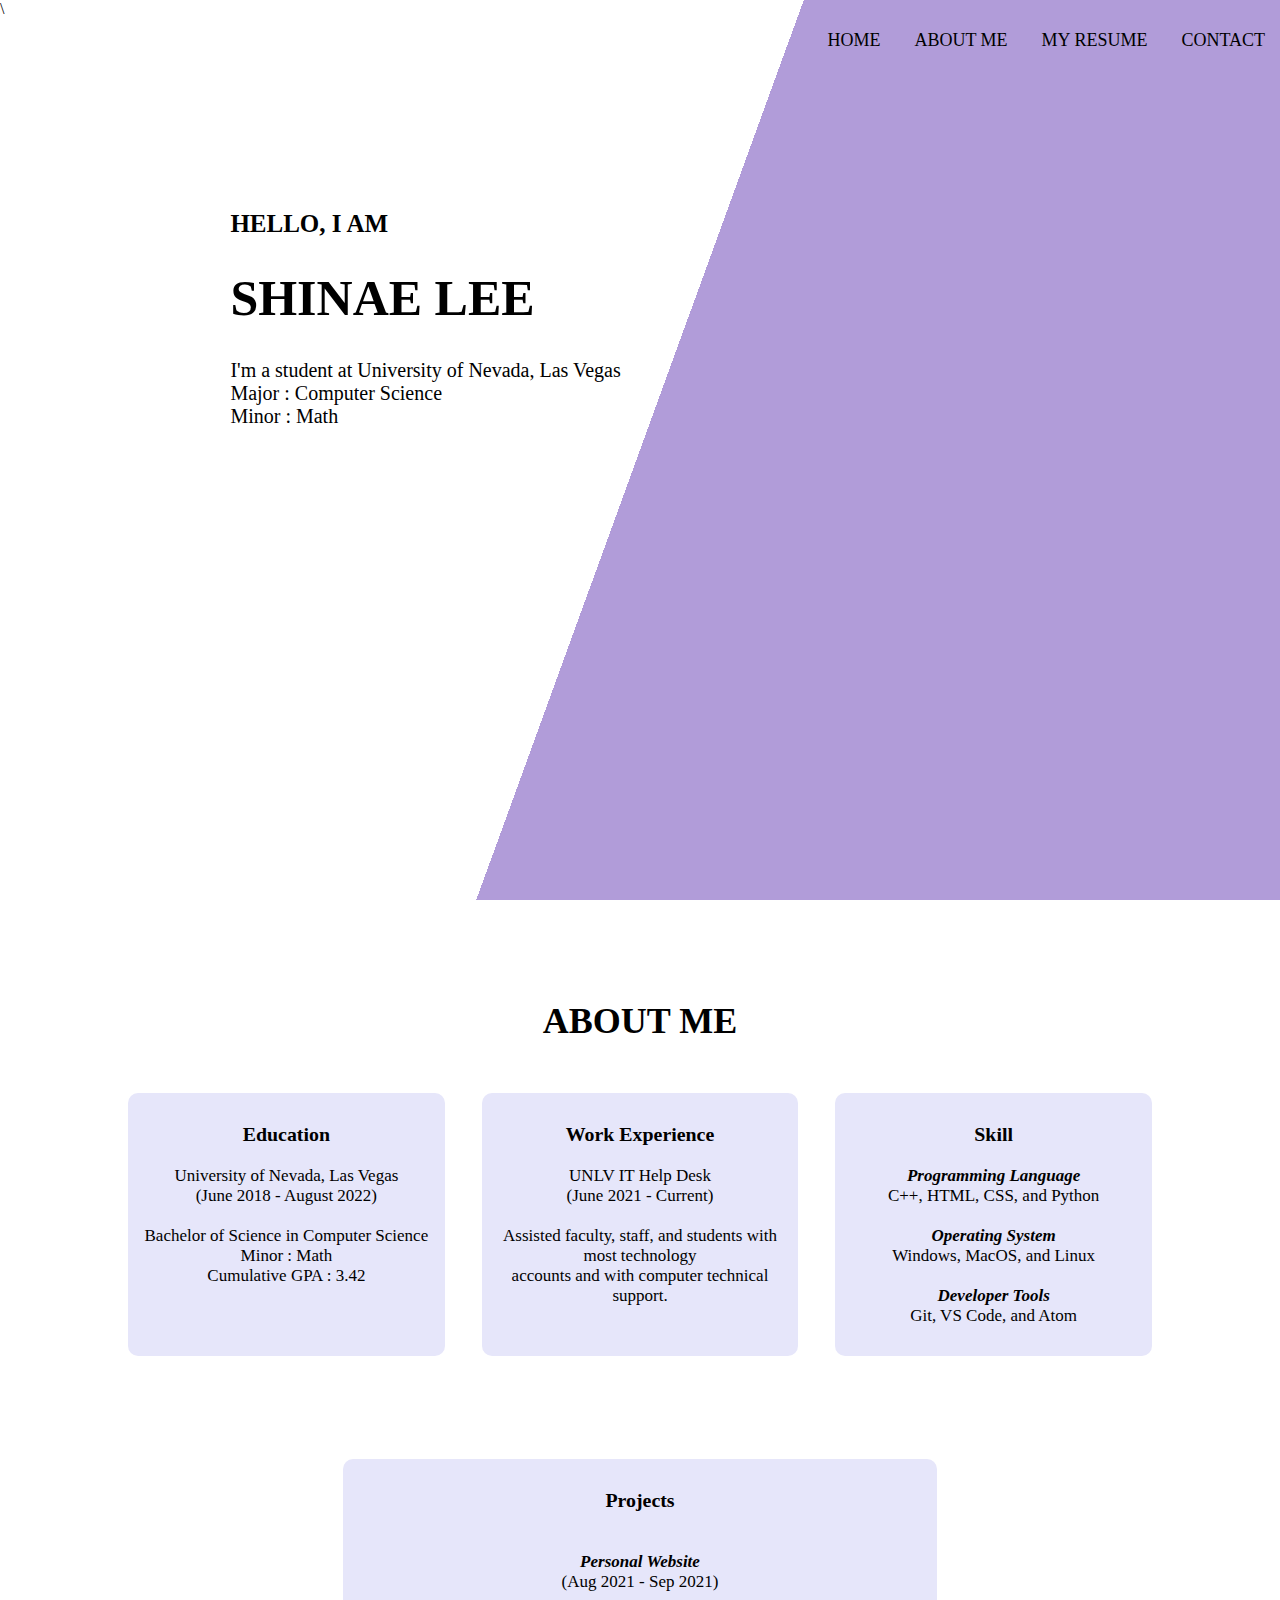
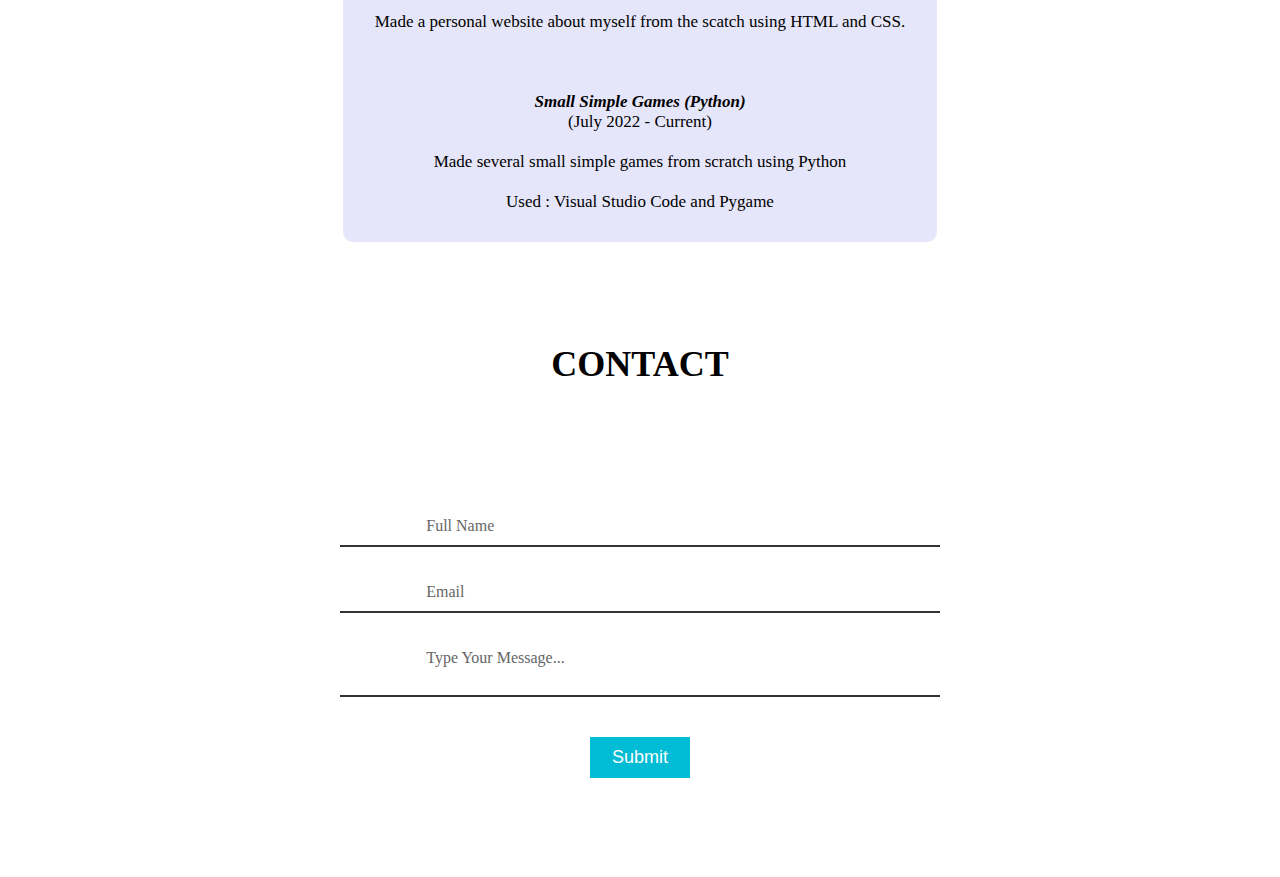
<file: index.html>
<!DOCTYPE html>
<html lang="en">
<head>
    <meta charset="UTF-8">
    <meta http-equiv="X-UA-Compatible" content="IE=edge">
    <meta name="viewport" content="width=device-width, initial-scale=1.0">
    <title> Personal Website </title>
    <link rel="stylesheet" href="style.css">   
</head>
<body>
    <div class="heading">
        <div class="nav_menu">\
            <ul>
                <li><a href="index.html"> HOME </a></li>
                <li><a href="#about_me"> ABOUT ME </a></li>
                <li><a href="resume.html"> MY RESUME </a></li>
                <li><a href="#contact"> CONTACT </a></li>
            </ul>
        </div>

        <div class="information">
            <h4> HELLO, I AM </h4>
            <h2> SHINAE LEE </h2>
            <p> I'm a student at University of Nevada, Las Vegas <br>
                Major : Computer Science <br> Minor : Math 
            </p>
        </div>
    </div>

    <div class="back_color"></div>

    <div id="about_me" class="about_me">
        <h1> ABOUT ME </h1>

        <div class="row">
            <div class="diffInfo">
                <h3> <b> Education </b> </h3>
                <p> <br> University of Nevada, Las Vegas <br> (June 2018 - August 2022) <br> <br> 
                Bachelor of Science in Computer Science <br> Minor : Math 
                <br> Cumulative GPA : 3.42
                </p>
            </div>
            <div class="diffInfo">
                <h3> <b> Work Experience </b> </h3>
                <p> <br>UNLV IT Help Desk <br> (June 2021 - Current) <br> <br> 
                Assisted faculty, staff, and students with most technology <br> 
                accounts and with computer technical support. 
            </div>
            <div class="diffInfo">
                <h3> <b> Skill </b> </h3>
                <p> <br> <b> <i> Programming Language </i> </b> <br> C++, HTML, CSS, and Python <br> <br> 
                <b> <i> Operating System </i> </b> <br> Windows, MacOS, and Linux <br> <br> 
                <b> <i> Developer Tools </i> </b> <br> Git, VS Code, and Atom 
        </div>
    </div>

    <div class="row_project">
        <div class="diffInfo_project">
            <h3> Projects </h3> <br> <br> 
            <h4> <i> Personal Website </i> </h4>
            <p> (Aug 2021 - Sep 2021) <br> <br> 
            Made a personal website about myself from the scatch using HTML and CSS. 
            </p>
            <br> <br> <br>
            <h4> <i> Small Simple Games (Python) </i> </h4>
            <p> (July 2022 - Current) <br> <br> Made several small simple games from scratch 
            using Python <br><br> 
            Used : Visual Studio Code and Pygame </p>
        </div>
    </div>

    <div id="contact" class="contact">
        <h1> <b> CONTACT </b> </h1>

        <br> <br> 
        
        <div class="contact_whole">
            <form action="https://formsubmit.co/ee0580034a89d81f93c2539306718da9" method="POST"> 
                <!-- Honeypot --> 
                <input type="text" name="_honey" style="display: none;">
                
                <!-- Disable Captcha -->
                <input type="hidden" name="_captcha" value="false">
                
                <input type="hidden" name="_next" value="https://shinae15.github.io/personal_website/success.html">
                
                <div class="contact_form">
                    <input type="text" name="name" required="required">
                    <span> Full Name </span>
                </div>
                <div class="contact_form">
                    <input type="text" name="email" required="required">
                    <span> Email </span>
                </div>
                <div class="contact_form">
                    <textarea name="message" required="required"></textarea>
                    <span> Type Your Message... </span>
                </div>
                <div class="contact_form">
                    <input type="submit" name="" required="Send">
                </div>
            </form>
        </div>
    </div>
</body>
</html>
</file>
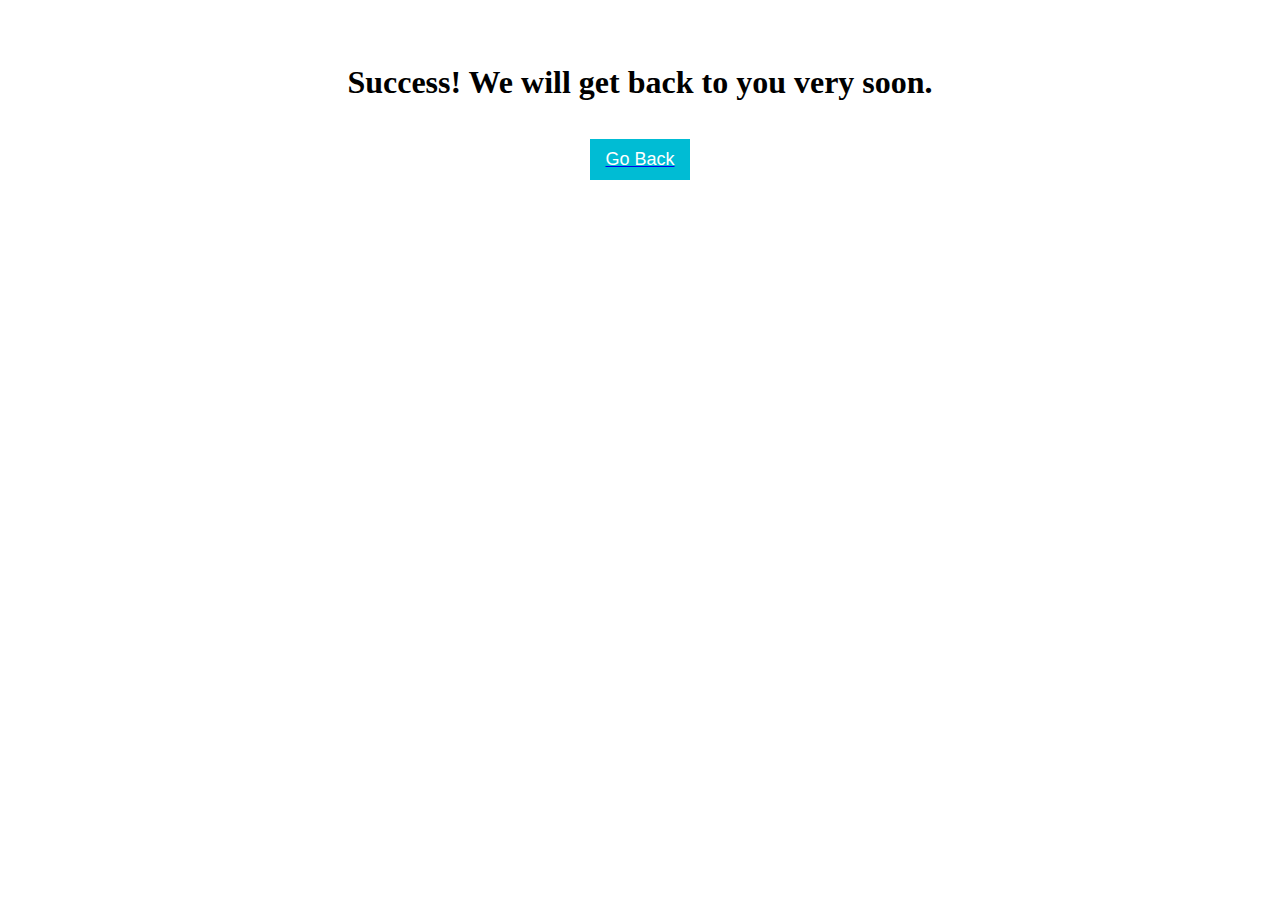
<file: success.html>
<!DOCTYPE html>
<html lang="en">
<head>
    <meta charset="UTF-8">
    <meta http-equiv="X-UA-Compatible" content="IE=edge">
    <meta name="viewport" content="width=device-width, initial-scale=1.0">
    <title> Personal Website </title>
    <link rel="stylesheet" href="new_style.css">   
</head>
<body>
    <div class="success">
        <h1> Success! We will get back to you very soon. </h1>
    </div>

    <a href="https://shinae15.github.io/personal_website/">
        <button class="button"> Go Back </button>
    </a>
</body>
</html>
</file>
<file: style.css>
* {
    margin: 0;
    padding: 0;
}

.heading {
    width: 100%;
    position: absolute;
    box-sizing: border-box;
    font-family: 'Arvo', serif;
}

.back_color {
    background: linear-gradient(110deg, white 50%, #b19cd9 2%);
    width: 100%;
    height: 100vh;
}

.nav_menu ul {
    height: 50px;
    float: right;
}

.nav_menu ul li {
    display: inline-block;
    padding: 30px 15px;
    font-size: 18px;
}

.nav_menu ul li a {
    color: black;  
    text-decoration: none;
}

.nav_menu ul li::after {
    content: '';
    width: 0%;
    height: 2px;
    background: black;
    display: block;
    margin: auto;
    transition: 0.5s;
}

/* This part is very important!! because it makes the line to be visible */
.nav_menu ul li:hover::after {
    width: 100%; 
}

.information {
    text-align: justify;
    margin-left: 18%;
    /*
    width: 450px;
    padding: 40px;
    padding-top: 200px;
    padding-bottom: 200px;
    border: 1.5px solid black;
    */
    margin-top: 15%;
}

.information h4 {
    font-size: 25px;
}

.information h2 {
    font-size: 50px;
    margin-top: 3%;
}

.information p {
    font-size: 20px;
    margin-top: 3%;
}

.about_me {
    width: 80%;
    margin: auto;
    text-align: center;
    padding-top: 100px;  
}

.about_me h1 {
    font-size: 36px;
    font-weight: 600;
}

.row {
    margin-top: 5%;
    display: flex;
    justify-content : space-between;
}

.diffInfo {
    flex-basis: 28%;
    background: #e6e6fa;
    border-radius: 10px;
    margin-bottom: 5%;
    padding: 30px 15px;
    transition: 0.5s;
}

.diffInfo {
    font-size: 17px;
}

.diffInfo:hover
{
    box-shadow: 0 0 20px 0px rgba(0, 0, 0, 0.2);
}

.row_project {
    margin-top: 5%;
    display: flex;
    justify-content : space-evenly;
}

.diffInfo_project {
    flex-basis: 55%;
    background: #e6e6fa;
    border-radius: 10px;
    margin-bottom: 5%;
    padding: 30px 15px;
    transition: 0.5s;
}

.diffInfo_project {
    font-size: 17px;
}

.diffInfo_project:hover
{
    box-shadow: 0 0 20px 0px rgba(0, 0, 0, 0.2);
}

.contact {
    width: 80%;
    margin: auto;
    padding-top: 50px;  
}

.contact h1 {
    font-size: 36px;
    text-align: center;
}

.contact_whole {
    box-sizing: border-box;
    border-radius: 10px;
    margin-bottom: 5%;
    margin-top: 5%;
    padding: 30px 15px;
}

.contact_form{
    margin: 2%;
}

.contact_form input, 
.contact_form textarea {
    width: 600px;
    padding: 5px 0;
    font-size: 16px;
    margin: 10px 0;
    border: none;
    border-bottom: 2px solid #333;
    outline: none;
    resize: none;
}

.contact_whole .contact_form span {
    position: absolute;
    left: 33.3%;
    font-size: 16px;
    margin: 10px 0;
    pointer-events: none;
    transition: 0.5s;
    color: #666;
}

.contact_whole .contact_form input:focus ~span,
.contact_whole .contact_form input:valid ~span, 
.contact_whole .contact_form textarea:focus ~span,
.contact_whole .contact_form textarea:valid ~span {
    color: #e91e63;
    font-size: 12px;
    transform: translateY(-20px);
}

.contact_whole .contact_form input[type="submit"] {
    width: 100px;
    background: #00bcd4;
    color: #fff;
    border: none;
    cursor: pointer;
    padding: 10px;
    font-size: 18px;
}
</file>
<file: new_style.css>
* {
    margin: 0;
    padding: 0;
}

.success {
    font-family: 'Arvo', serif;
}

.success h1 {
    text-align: center;
    margin-top: 5%;
}

.button {
    margin: auto;
    display: grid;
    margin-top: 3%;
    width: 100px;
    background: #00bcd4;
    color: #fff;
    border: none;
    cursor: pointer;
    padding: 10px;
    font-size: 18px;
}
</file>
